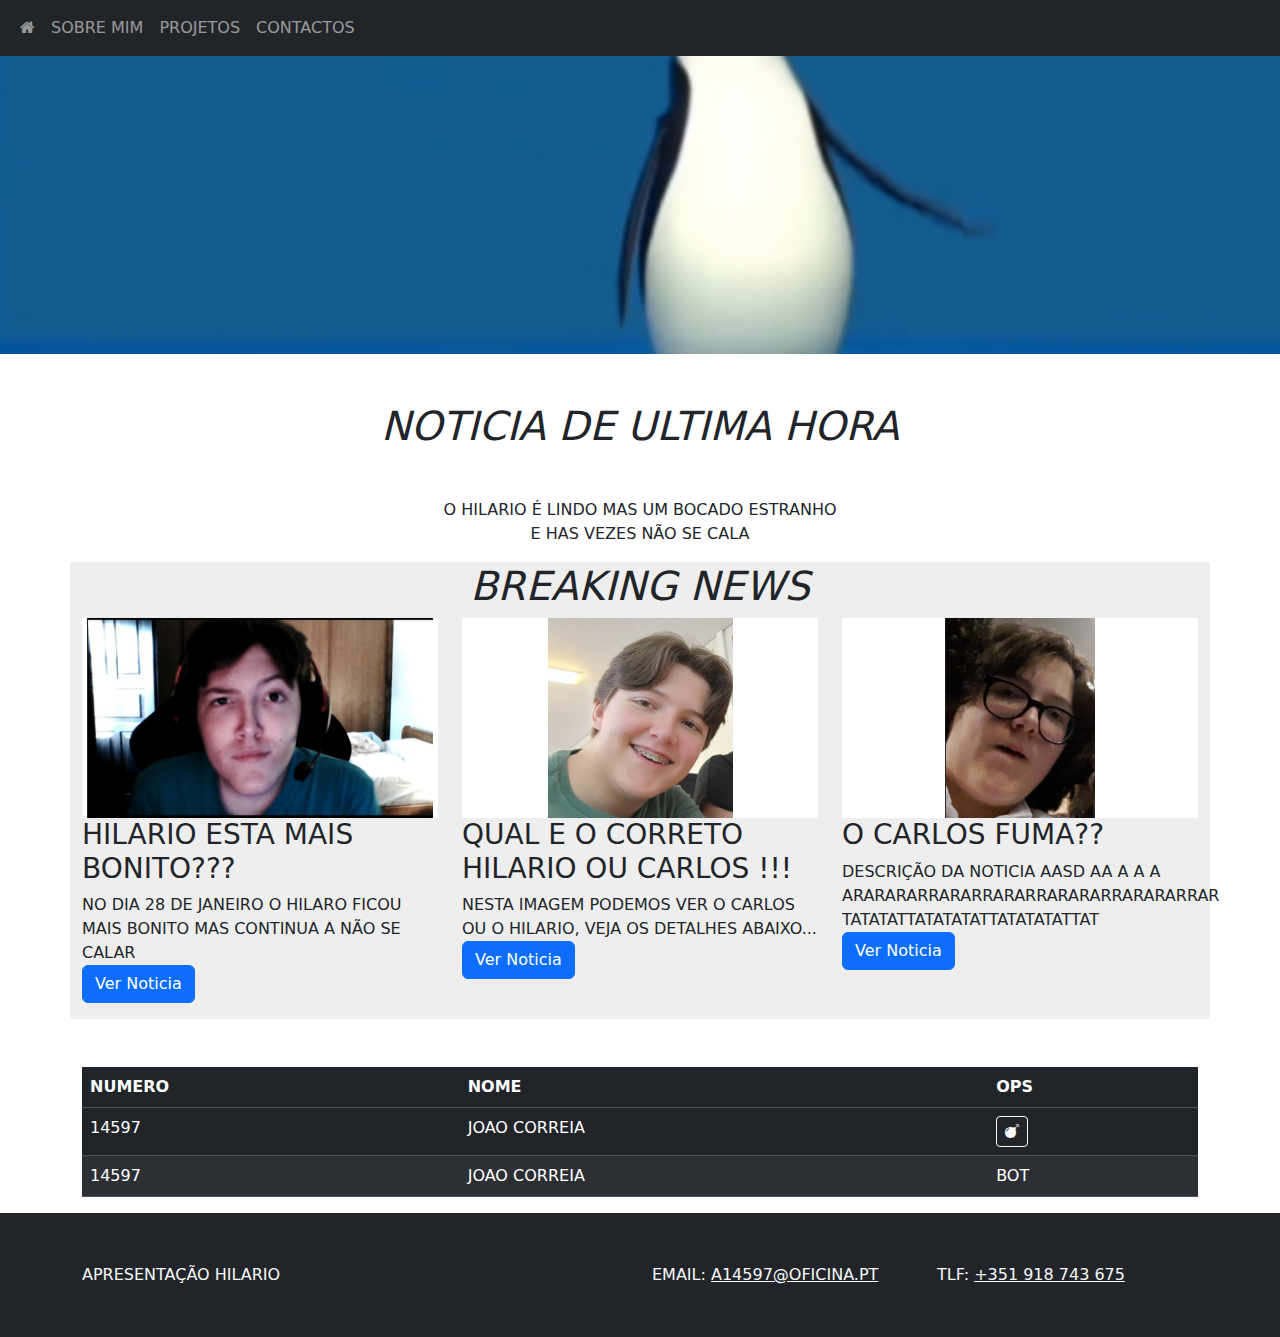
<file: Java_web/index.html>
<!DOCTYPE html>

    <head>
        <title> Home @ Java Web</title>

        <meta name="viewport" content="width=device-width, initinal-scale=1.0, maximum-scale=1, user-scalable=no">

        <!-- Latest compiled and minified CSS -->
        <!--<link href="https://cdn.jsdelivr.net/npm/bootstrap@5.3.3/dist/css/bootstrap.min.css" rel="stylesheet">-->

        <!-- Latest compiled JavaScript -->
        <!--<script src="https://cdn.jsdelivr.net/npm/bootstrap@5.3.3/dist/js/bootstrap.bundle.min.js"></!--<script>-->
        
        <!-- bootstrapp no projeto-->
        <link rel="stylesheet" href="./bootstrap/css/bootstrap.min.css">
        <script src="./bootstrap/js/bootstrap.bundle.min.js"></script>

        <!-- font awesome icons-->
        <link rel="stylesheet" href="font_awesome/css/font-awesome.min.css">

        <!-- os meus estilos-->
        <link rel="stylesheet" href="./css/style.css">

    </head>

    <body>
        <!-- menu navbar-->
        <nav class="navbar navbar-expand-sm bg-dark navbar-dark fixed-top">
            <div class="container-fluid">
                <ul class="navbar-nav">
                    <li class="nav-item">
                        <a class="nav-link" href="./index.html"><i class="fa fa-home"></i></a>

                    </li>
                    <li class="nav-item">
                        <a class="nav-link" href="./sobremim.html"> Sobre mim</a>

                    </li>
                    <li class="nav-item">
                        <a class="nav-link" href="./projetos.html"> Projetos </a>

                    </li>

                    <li class="nav-item">
                        <a class="nav-link" href="./contactos.html"> Contactos</a>

                    </li>
                </ul>
            </div>
        </nav>

        <div class="separador-topo">&nbsp;</div>

        <div class="container-fluid homebg">
            
        </div>

        <div class="container mt-5 mb-3">
            <h1 class="text-center">Noticia de Ultima Hora</h1> 
            <p class="text-center mt-5 mb-3">
               O Hilario é lindo mas um bocado estranho 
                <br>
                E has vezes não se cala
            </p>
        </div>        
        
        <div class="container mt-3 mb-5" style="background: #eee;">
            <div class="row">
                <h1 class="text-center">BREAKING NEWS </h1>
                <!--Inicio noticia #1-->
                <div class="col-md-4 col-sm-12">
                    <div style="background: #fff url('./img/Hilario1.png') no-repeat center center;
                    -webkit-background-size: contain;
                    -moz-background-size: contain;
                    -o-background-size:contain;
                    background-size: contain;
                    height: 200px;"></div>
                <h3>Hilario esta mais bonito???</h3>
                <p>No dia 28 de janeiro o Hilaro ficou mais bonito 
                    mas continua a não se calar 
                    <br>
                    <button type="button" class="btn btn-primary" data-bs-toggle="modal" data-bs-target="#noticia1">Ver Noticia </button>

                </p>    
                </div>
                <!--Fim noticia #1-->
                <!-- modal para a noticia#1-->
                <div id="noticia1" class="modal">
                    <div class="modal-dialog">
                        <div class="modal-content">
                            
                            <div class="modal-header">
                                <h4 class="modal-title">Hilario esta mais bonito???</h4>
                                <button type="button" class="btn-close" data-bs-dismiss="modal"></button>
                            </div>


                            <div class="modal-content">
                                <iframe width="100%" height="315" src="https://www.youtube.com/embed/8z6MrVdS5WA?si=puf82vK3DNC0Gw2A" title="YouTube video player" frameborder="0" allow="accelerometer; autoplay; clipboard-write; encrypted-media; gyroscope; picture-in-picture; web-share" referrerpolicy="strict-origin-when-cross-origin" allowfullscreen></iframe>
                            </div>

                            
                            <div class="modal-footer">
                                <button type="button" class="btn btn-danger" data-bs-dismiss="modal">Fechar</button>
                            </div>


                        </div>
                    </div>
                </div>

                <!--Inicio noticia #2-->
                <div class="col-md-4 col-sm-12">
                    <div style="background: #fff url('./img/Hilario2.png') no-repeat center center;
                    -webkit-background-size: contain;
                    -moz-background-size: contain;
                    -o-background-size:contain;
                    background-size: contain;
                    height: 200px;"></div>
                <h3>Qual e o correto Hilario ou Carlos !!!</h3>
                <p>Nesta imagem podemos ver o Carlos ou o Hilario, veja os detalhes abaixo... 
                    <br>
                    <button type="button" class="btn btn-primary" data-bs-toggle="modal" data-bs-target="#noticia2">Ver Noticia </button>
                </p>    
                </div>
                <!--Fim noticia #2-->
                <!--modal noticia 2-->
                <div id="noticia2" class="modal">
                    <div class="modal-dialog">
                        <div class="modal-content">
                            
                            <div class="modal-header">
                                <h4 class="modal-title">Qual e o correto Hilario ou Carlos !!!</h4>
                                <button type="button" class="btn-close" data-bs-dismiss="modal"></button>
                            </div>


                            <div class="modal-content">
                                <iframe width="100%" height="315" src="https://www.youtube.com/embed/8z6MrVdS5WA?si=puf82vK3DNC0Gw2A" title="YouTube video player" frameborder="0" allow="accelerometer; autoplay; clipboard-write; encrypted-media; gyroscope; picture-in-picture; web-share" referrerpolicy="strict-origin-when-cross-origin" allowfullscreen></iframe>
                            </div>

                            
                            <div class="modal-footer">
                                <button type="button" class="btn btn-danger" data-bs-dismiss="modal">Fechar</button>
                            </div>


                        </div>
                    </div>
                </div>

                <!--Inicio noticia #3-->
                <div class="col-md-4 col-sm-12">
                    <div style="background: #fff url('./img/Hilario3.png') no-repeat center center;
                    -webkit-background-size: contain;
                    -moz-background-size: contain;
                    -o-background-size:contain;
                    background-size: contain;
                    height: 200px;"></div>
                <h3>O Carlos Fuma?? </h3>
                <p>Descrição da noticia aasd aa a a a 
                    ararararrararrararrarararrarararrar
                    tatatattatatatattatatatattat
                    <br>
                    <button type="button" class="btn btn-primary" data-bs-toggle="modal" data-bs-target="#noticia3">Ver Noticia </button>

                </p>    
                </div>
                <!--Fim noticia #3-->
                <!--modal noticia 3-->
                <div id="noticia3" class="modal">
                    <div class="modal-dialog">
                        <div class="modal-content">
                            
                            <div class="modal-header">
                                <h4 class="modal-title">O Carlos Fuma??</h4>
                                <button type="button" class="btn-close" data-bs-dismiss="modal"></button>
                            </div>


                            <div class="modal-content">
                                <iframe width="100%" height="315" src="https://www.youtube.com/embed/8z6MrVdS5WA?si=puf82vK3DNC0Gw2A" title="YouTube video player" frameborder="0" allow="accelerometer; autoplay; clipboard-write; encrypted-media; gyroscope; picture-in-picture; web-share" referrerpolicy="strict-origin-when-cross-origin" allowfullscreen></iframe>
                            </div>

                            
                            <div class="modal-footer">
                                <button type="button" class="btn btn-danger" data-bs-dismiss="modal">Fechar</button>
                            </div>


                        </div>
                    </div>
                </div>
                
            </div>
        </div>

        
    <a name="abc"></a>
    <div class="container">
        <table class="table table-dark table-striped table-hover">
            <thead>
                <tr>
                    <th>Numero</th>
                    <th>Nome</th>
                    <th>Ops</th>
                </tr>
            </thead>
            <tr>
                <tr>
                    <td>14597</td>
                    <td>Joao Correia</td>
                    <td><button class="btn btn-sm btn-outline-light "><i class="fa fa-bomb"></i></button></td>
                    
                </tr>
       
            </tr>         
                <tr>
                    <td>14597</td>
                    <td>Joao Correia</td>
                    <td>BOT</td>
                
                </tr>
            </tbody>
        </table>
    </div>

    <div class="container-fluid bg-dark">
        <div class="container">
            <div class="row" style="padding: 50px 0px;">
                <div class="col-md-6 col-sm-12 text-light">Apresentação Hilario</div>
                <div class="col-md-3 col-sm-6 text-light">
                    Email: <a href="mailto:a14597@oficina.pt" class="text-light">a14597@oficina.pt</a>
                </div>
                <div class="col-md-3 col-sm-6 text-light">
                    Tlf: <a href="tel:918743675" class="text-light">+351 918 743 675</a>
                </div>
            </div>
         </div>
        
    </div>
    
        
        <script src="./js/script.js"></script>
    </body>

</html>
</file>
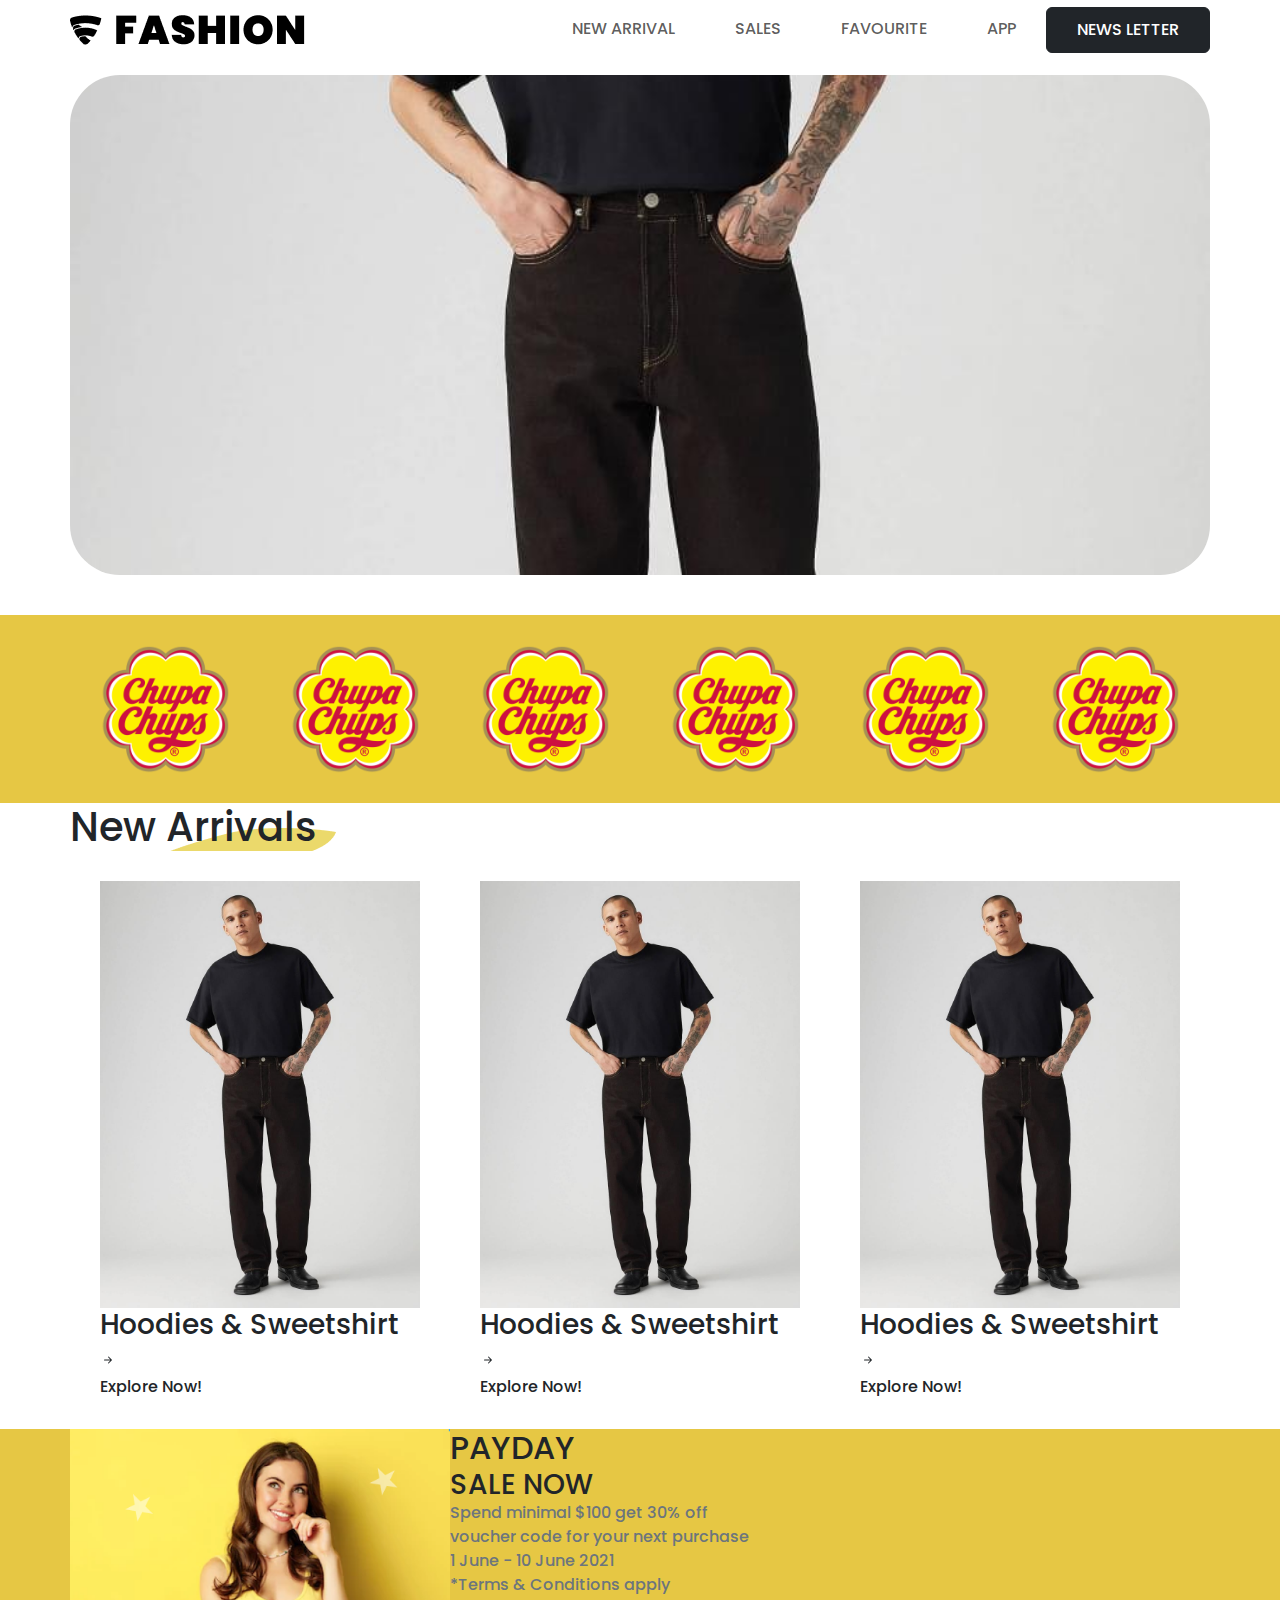
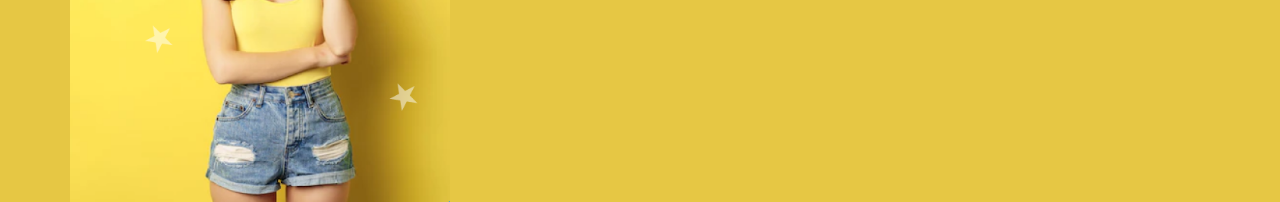
<file: LOJA/index.html>
<!DOCTYPE html>
<html>
    <head>

        <title>LOJA</title>

        <meta name="viewport" content="width=device-width, initial-scale=1.0, maximum-scale=1, user-scalable=no">

        <!-- bootstrap no projeto -->
        <link rel="stylesheet" href="./bootstrap/css/bootstrap.min.css">
        <script src="./bootstrap/js/bootstrap.bundle.min.js"></script>  
        
        <!-- FONTS DO GOOGLE -->
        <link rel="preconnect" href="https://fonts.googleapis.com">
        <link rel="preconnect" href="https://fonts.gstatic.com" crossorigin>
        <link href="https://fonts.googleapis.com/css2?family=Poppins:wght@400;500;900&display=swap" rel="stylesheet">

        <link rel="stylesheet" href="./css/style.css">

    </head>

    <body>
        <nav class="navbar navbar-expand-sm navbar-light bg-light" style="background-color: #fff !important;">
            <div class="container" style="margin: 0 auto !important;">
              <a class="navbar-brand" href="javascript:void(0)">
                <img src="img/logotipo.png">
              </a>

              <button class="navbar-toggler" type="button" data-bs-toggle="collapse" data-bs-target="#mynavbar">
                <span class="navbar-toggler-icon"></span>
              </button>
              <div class="collapse navbar-collapse" id="mynavbar" style="justify-content: flex-end;">
                
                <form class="d-flex">
                  <ul class="navbar-nav me-auto" style="flex-direction: row-reverse !important;">
                    <li class="nav-item">
                      <a class="nav-link meumenu" href="#app">APP</a>
                    </li>
  
                    <li class="nav-item">
                      <a class="nav-link meumenu" href="#favourite">favourite</a>
                    </li>
  
                    <li class="nav-item">
                      <a class="nav-link meumenu" href="#sales">Sales</a>
                    </li>
  
                    <li class="nav-item">
                      <a class="nav-link meumenu" href="#New Arrival">New Arrival</a>
                    </li>
                  </ul>
                  <button class="btn btn-dark meumenu" type="button">News letter</button>
                </form>
              </div>
            </div>
          </nav>
            <div class="container" style="margin: 0 auto !important;margin-top: 15px !important ; margin-bottom: 40px !important;">
              <div style="border-radius: 50px; height: 500px; width: 100%; background: url(./img/roupa.jpg) no-repeat center center ;
              -webkit-background-size: cover; -moz-background-size: cover ;
              -o-background-size: cover; background-size: cover;"></div>   
            </div>
        

        <div class="container-fluid" style="background-color: var(--cor_amarela);">
          <div class="container row" style="margin: 0 auto !important;">

                <div class="col-md-2 text-center" style="padding: 30px !important;">
                  <img src="img/chupa-chups.png" width="100%">
                </div>

                <div class="col-md-2 text-center" style="padding: 30px !important;">
                  <img src="img/chupa-chups.png" width="100%">
                </div>

                <div class="col-md-2 text-center" style="padding: 30px !important;">
                  <img src="img/chupa-chups.png" width="100%">
                </div>

                <div class="col-md-2 text-center" style="padding: 30px !important;">
                  <img src="img/chupa-chups.png" width="100%">
                </div>

                <div class="col-md-2 text-center" style="padding: 30px !important;">
                  <img src="img/chupa-chups.png" width="100%">
                </div>

                <div class="col-md-2 text-center" style="padding: 30px !important;">
                  <img src="img/chupa-chups.png" width="100%">
                </div>

              
           </div>
          
      </div>
      
      <div class="container" style="margin: 0 auto !important; margin-top: 0 !important;">
        <div class="row ">
          <div style="background: url(./img/Vector\ 8.png) no-repeat ; background-position: 80px 25px;">
            <h1>New Arrivals</h1>
          </div>

          <!--  INICIO ROUPA 1-->
          <div class="col-md-4" style="padding: 30px !important; ">
            <img src="./img/roupa.jpg" width="100%">
            <h3>Hoodies & Sweetshirt
              <svg xmlns="http://www.w3.org/2000/svg" width="16" height="16" fill="currentColor" class="bi bi-arrow-right-short" viewBox="0 0 16 16">
                <path fill-rule="evenodd" d="M4 8a.5.5 0 0 1 .5-.5h5.793L8.146 5.354a.5.5 0 1 1 .708-.708l3 3a.5.5 0 0 1 0 .708l-3 3a.5.5 0 0 1-.708-.708L10.293 8.5H4.5A.5.5 0 0 1 4 8"/>
              </svg>
            </h3>
                <p>
                  Explore Now!    
                </p>    
          </div>
          <!--  FIM ROUPA 1-->

          <!--  INICIO ROUPA 2-->
          <div class="col-md-4" style="padding: 30px !important; ">
            <img src="./img/roupa.jpg" width="100%">
            <h3>Hoodies & Sweetshirt
              <svg xmlns="http://www.w3.org/2000/svg" width="16" height="16" fill="currentColor" class="bi bi-arrow-right-short" viewBox="0 0 16 16">
                <path fill-rule="evenodd" d="M4 8a.5.5 0 0 1 .5-.5h5.793L8.146 5.354a.5.5 0 1 1 .708-.708l3 3a.5.5 0 0 1 0 .708l-3 3a.5.5 0 0 1-.708-.708L10.293 8.5H4.5A.5.5 0 0 1 4 8"/>
              </svg>
            </h3>
                <p>
                  Explore Now!    
                </p>    
          </div>
          <!--  FIM ROUPA 2-->

          <!--  INICIO ROUPA 3-->
          <div class="col-md-4" style="padding: 30px !important; ">
            <img src="./img/roupa.jpg" width="100%">
            <h3>Hoodies & Sweetshirt
              <svg xmlns="http://www.w3.org/2000/svg" width="16" height="16" fill="currentColor" class="bi bi-arrow-right-short" viewBox="0 0 16 16">
                <path fill-rule="evenodd" d="M4 8a.5.5 0 0 1 .5-.5h5.793L8.146 5.354a.5.5 0 1 1 .708-.708l3 3a.5.5 0 0 1 0 .708l-3 3a.5.5 0 0 1-.708-.708L10.293 8.5H4.5A.5.5 0 0 1 4 8"/>
              </svg>
            </h3>
                <p>
                  Explore Now!    
                </p>    
          </div>
          <!--  FIM ROUPA 3-->
        </div>
            
      </div>

      <div class="container-fluid" style="background-color: var(--cor_amarela);">
        <div class="container row" style="margin: 0 auto !important;">
          <div class="row mt3">
            <div class="col-4">
                <img src="./img/pessoa_da_loja.png" class="img-responsive" width="100%"/>
                
        </div>
        <div class="col-8" style="text-align: center center;">
            <h2 class="text">PAYDAY</h2>
            <h3 class="text">SALE NOW</h3>
                <p class="text-secondary">
                    Spend minimal $100 get 30% off
                    <br>
                    voucher code for your next purchase 
                    <br>
                    1 June - 10 June 2021
                    <br>
                    *Terms & Conditions apply

                </p>
            </div>
        </div>
        </div>
      </div>
            
        
    </body>
</html>
</file>
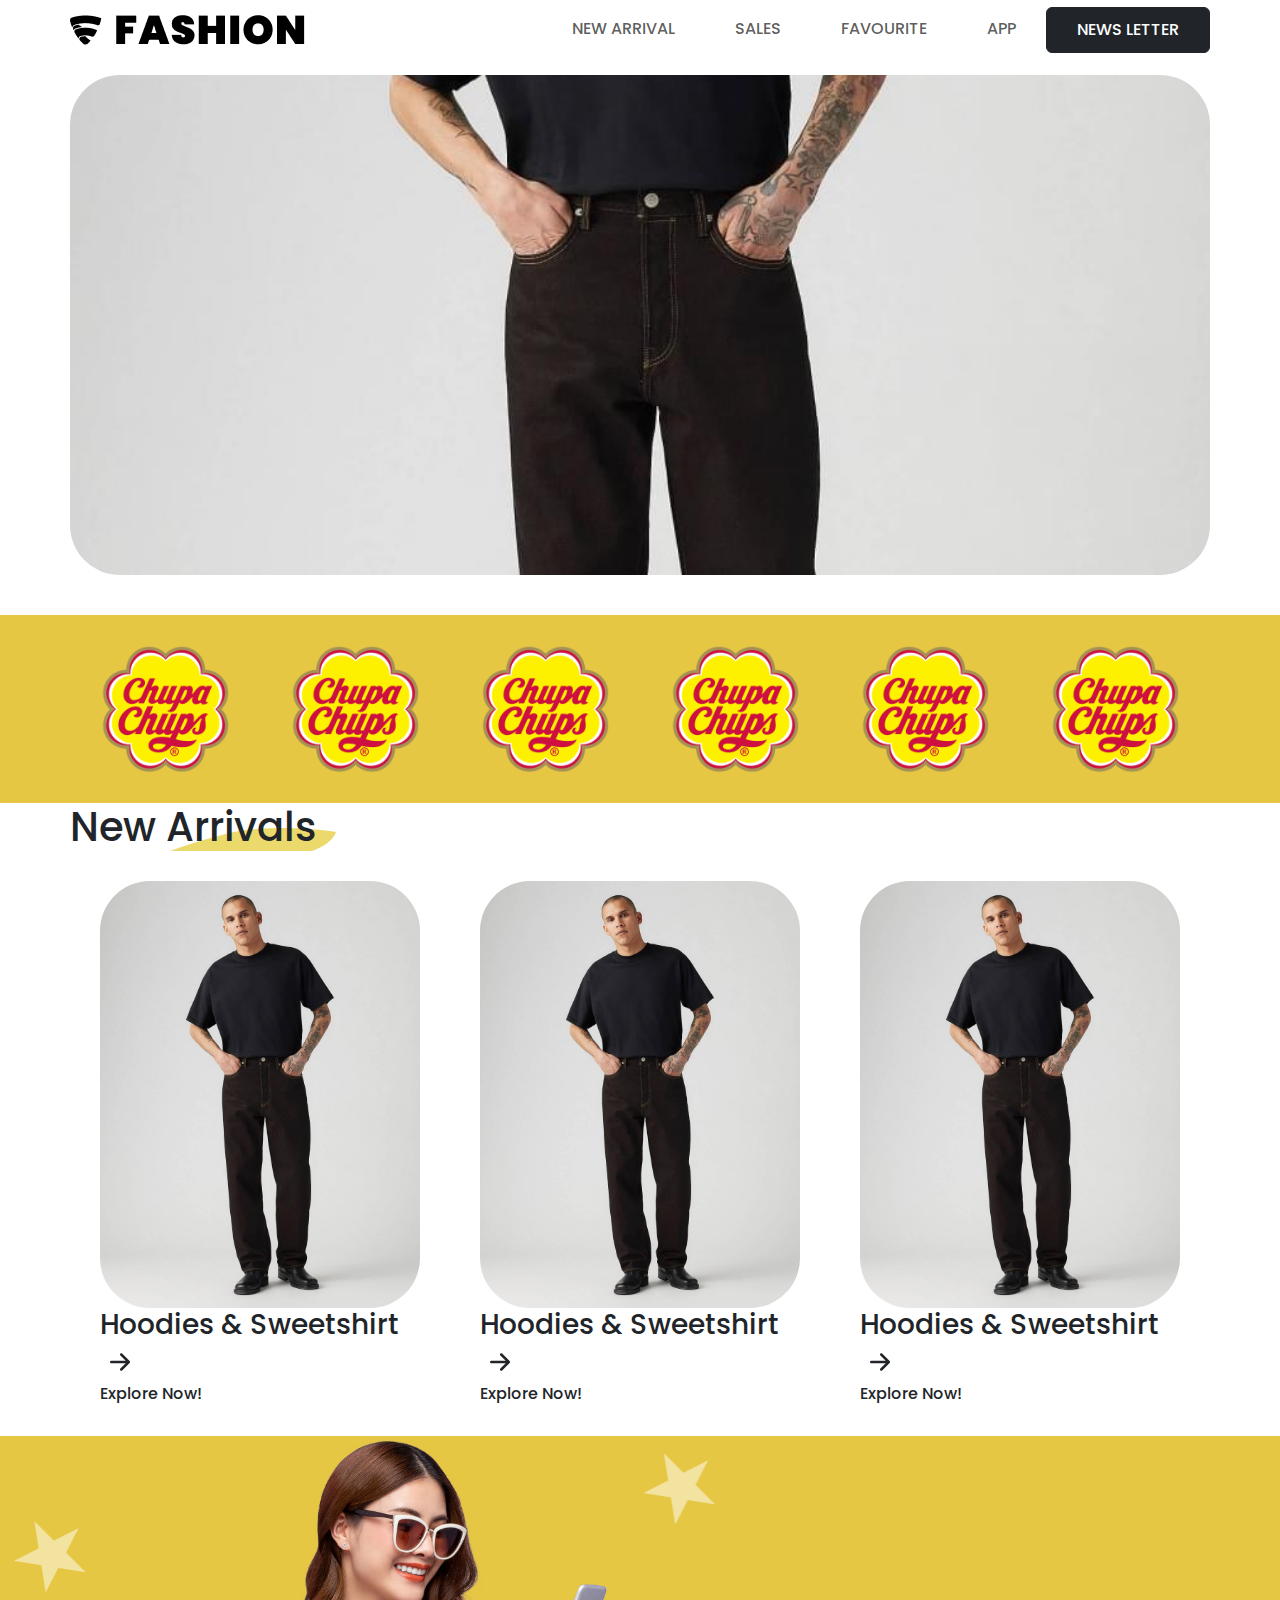
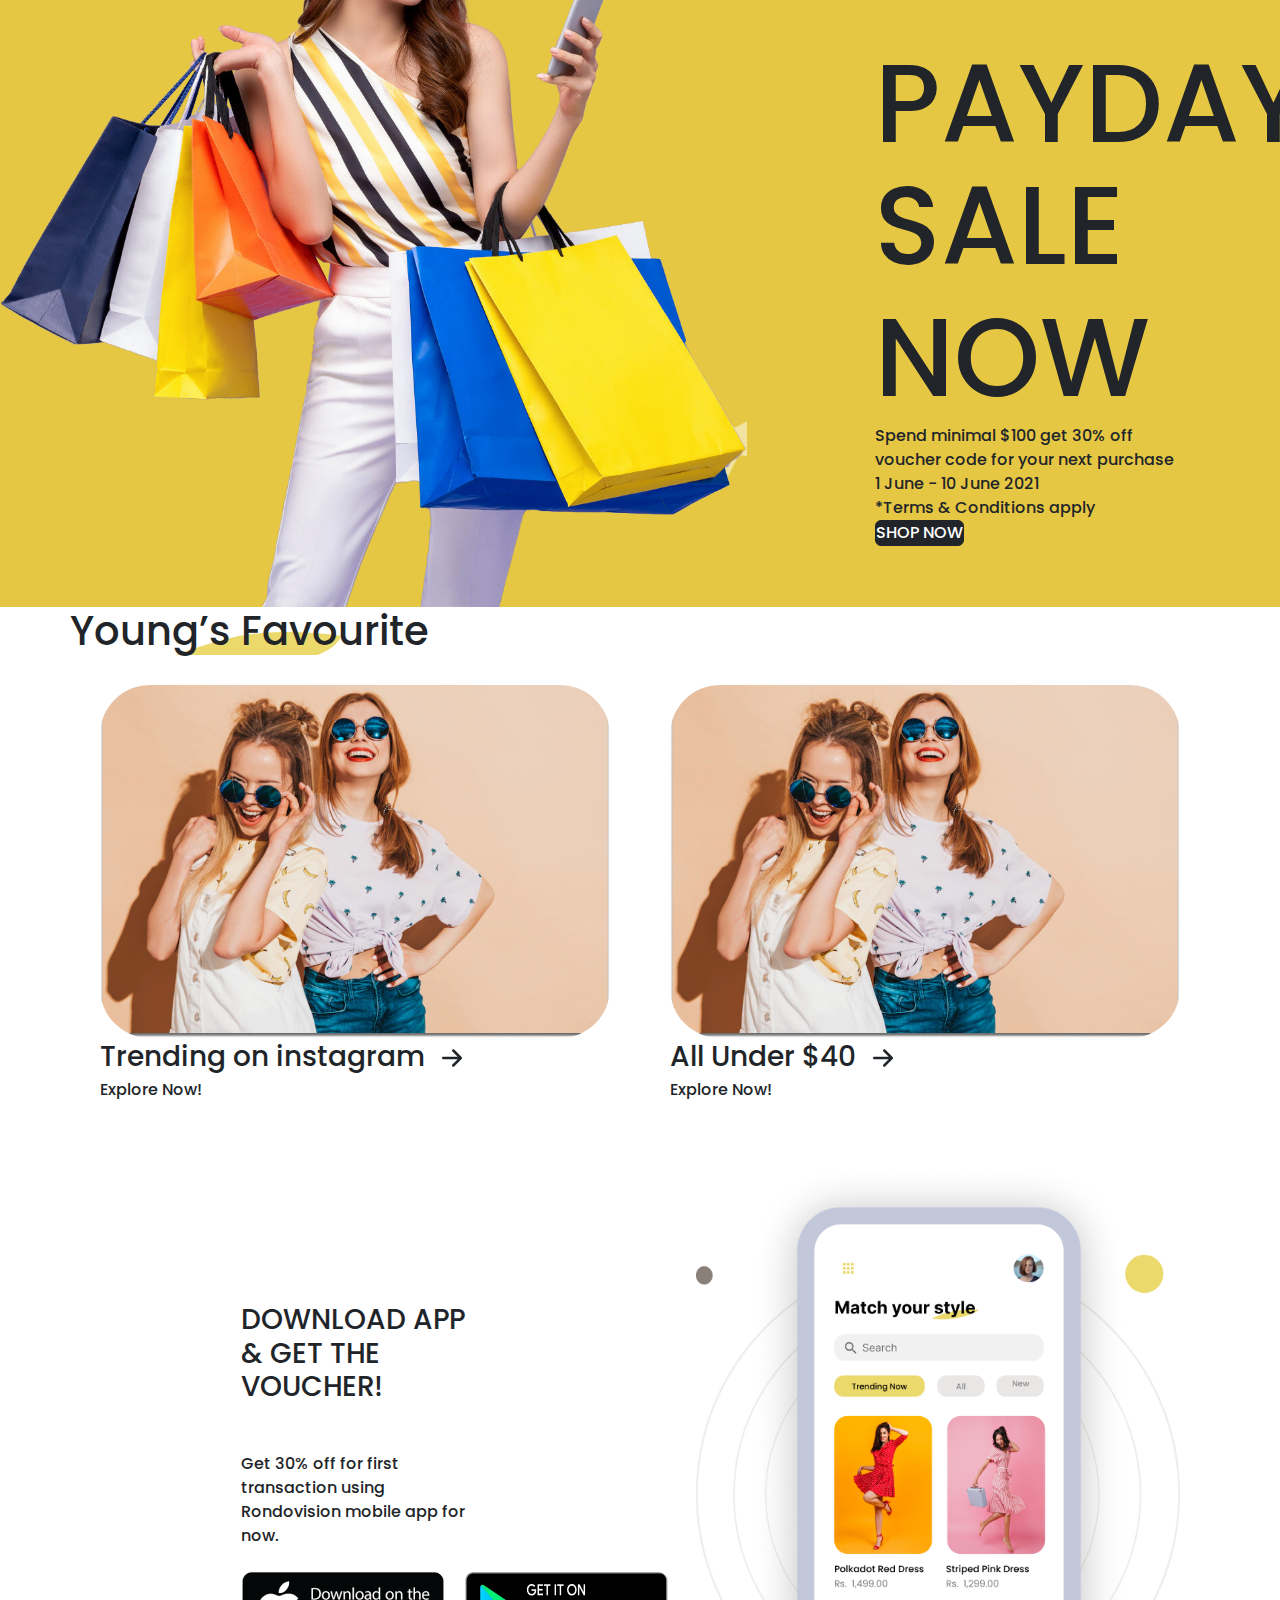
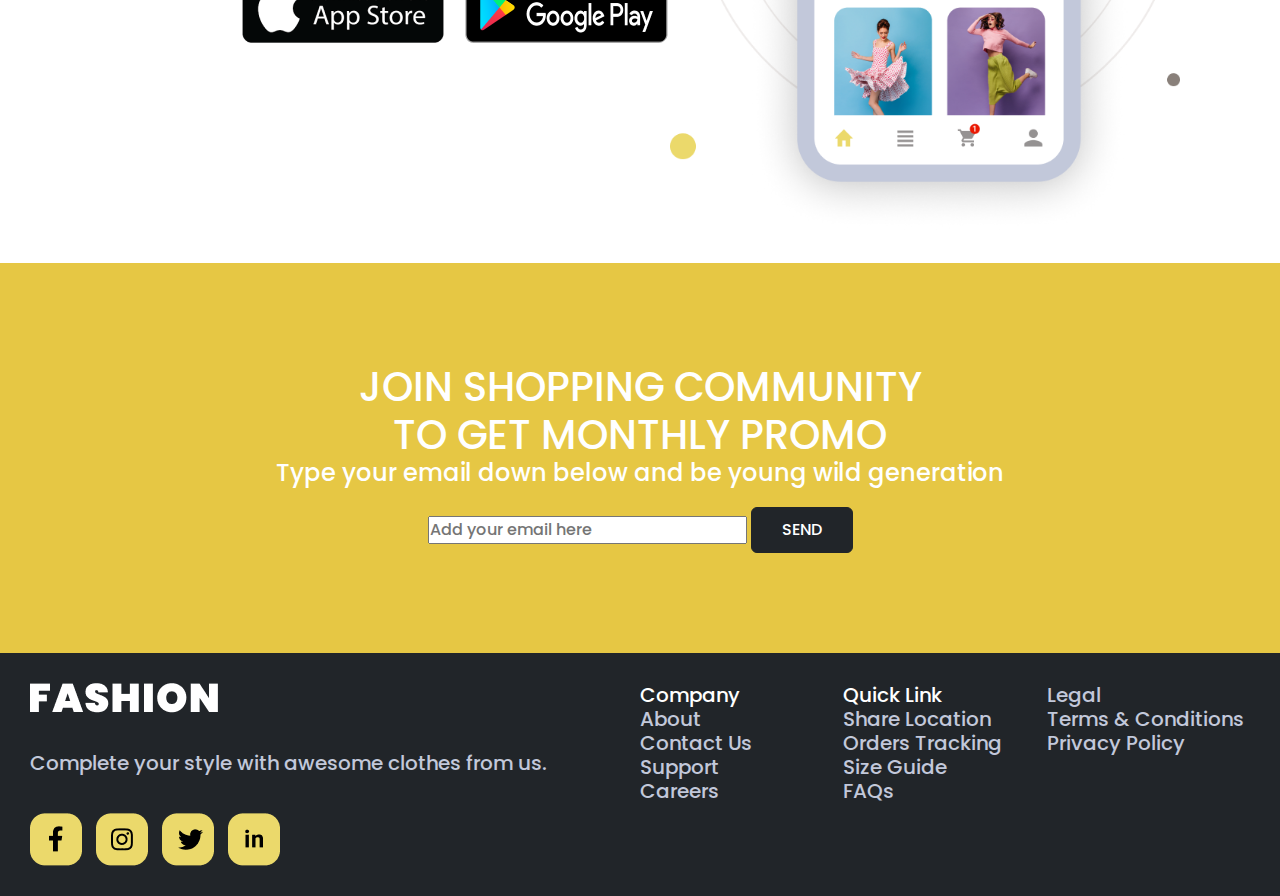
<file: Loja/index.html>
<!DOCTYPE html>
<html>
    <head>

        <title>LOJA</title>

        <meta name="viewport" content="width=device-width, initial-scale=1.0, maximum-scale=1, user-scalable=no">

        <!-- bootstrap no projeto -->
        <link rel="stylesheet" href="./bootstrap/css/bootstrap.min.css">
        <script src="./bootstrap/js/bootstrap.bundle.min.js"></script>  
        
        <!-- FONTS DO GOOGLE -->
        <link rel="preconnect" href="https://fonts.googleapis.com">
        <link rel="preconnect" href="https://fonts.gstatic.com" crossorigin>
        <link href="https://fonts.googleapis.com/css2?family=Poppins:wght@400;500;900&display=swap" rel="stylesheet">

        <link rel="stylesheet" href="./css/style.css">

    </head>

    <body>
        <nav class="navbar navbar-expand-sm navbar-light bg-light" style="background-color: #fff !important;">
            <div class="container" style="margin: 0 auto !important;">
              <a class="navbar-brand" href="javascript:void(0)">
                <img src="img/logotipo.png">
              </a>

              <button class="navbar-toggler" type="button" data-bs-toggle="collapse" data-bs-target="#mynavbar">
                <span class="navbar-toggler-icon"></span>
              </button>
              <div class="collapse navbar-collapse" id="mynavbar" style="justify-content: flex-end;">
                
                <form class="d-flex">
                  <ul class="navbar-nav me-auto" style="flex-direction: row-reverse !important;">
                    <li class="nav-item">
                      <a class="nav-link meumenu" href="#app">APP</a>
                    </li>
  
                    <li class="nav-item">
                      <a class="nav-link meumenu" href="#favourite">favourite</a>
                    </li>
  
                    <li class="nav-item">
                      <a class="nav-link meumenu" href="#sales">Sales</a>
                    </li>
  
                    <li class="nav-item">
                      <a class="nav-link meumenu" href="#NewArrival">New Arrival</a>
                    </li>
                  </ul>
                  <button class="btn btn-dark meumenu" type="button">News letter</button>
                </form>
              </div>
            </div>
          </nav>
            <div class="container" style="margin: 0 auto !important;margin-top: 15px !important ; margin-bottom: 40px !important;">
              <div style="border-radius: 50px; height: 500px; width: 100%; background: url(./img/roupa.jpg) no-repeat center center ;
              -webkit-background-size: cover; -moz-background-size: cover ;
              -o-background-size: cover; background-size: cover;"></div>   
            </div>
        

        <div class="container-fluid" style="background-color: var(--cor_amarela);">
          <div class="container row" style="margin: 0 auto !important;">

                <div class="col-md-2 text-center" style="padding: 30px !important;">
                  <img src="img/chupa-chups.png" width="100%">
                </div>

                <div class="col-md-2 text-center" style="padding: 30px !important;">
                  <img src="img/chupa-chups.png" width="100%">
                </div>

                <div class="col-md-2 text-center" style="padding: 30px !important;">
                  <img src="img/chupa-chups.png" width="100%">
                </div>

                <div class="col-md-2 text-center" style="padding: 30px !important;">
                  <img src="img/chupa-chups.png" width="100%">
                </div>

                <div class="col-md-2 text-center" style="padding: 30px !important;">
                  <img src="img/chupa-chups.png" width="100%">
                </div>

                <div class="col-md-2 text-center" style="padding: 30px !important;">
                  <img src="img/chupa-chups.png" width="100%">
                </div>

              
           </div>
          
      </div>
      <!--New Arrival-->
      <section id = "NewArrival"></section>
      <div class="container" style="margin: 0 auto !important; margin-top: 0 !important;">
        <div class="row ">
          <div style="background: url(./img/Vector\ 8.png) no-repeat ; background-position: 80px 25px;">
            <h1>New Arrivals</h1>
          </div>

          <!--  INICIO ROUPA 1-->
          <div class="col-md-4" style="padding: 30px !important;">
            <img src="./img/roupa.jpg" width="100%" style="border-radius: 50px;">
            <h3>Hoodies & Sweetshirt
              <svg xmlns="http://www.w3.org/2000/svg" width="40" height="40" fill="currentColor" class="bi bi-arrow-right-short" viewBox="0 0 16 16">
                <path fill-rule="evenodd" d="M4 8a.5.5 0 0 1 .5-.5h5.793L8.146 5.354a.5.5 0 1 1 .708-.708l3 3a.5.5 0 0 1 0 .708l-3 3a.5.5 0 0 1-.708-.708L10.293 8.5H4.5A.5.5 0 0 1 4 8"/>
              </svg>
            </h3>
                <p>
                  Explore Now!    
                </p>    
          </div>
          <!--  FIM ROUPA 1-->

          <!--  INICIO ROUPA 2-->
          <div class="col-md-4" style="padding: 30px !important; ">
            <img src="./img/roupa.jpg" width="100%" style="border-radius: 50px;">
            <h3>Hoodies & Sweetshirt
              <svg xmlns="http://www.w3.org/2000/svg" width="40" height="40" fill="currentColor" class="bi bi-arrow-right-short" viewBox="0 0 16 16">
                <path fill-rule="evenodd" d="M4 8a.5.5 0 0 1 .5-.5h5.793L8.146 5.354a.5.5 0 1 1 .708-.708l3 3a.5.5 0 0 1 0 .708l-3 3a.5.5 0 0 1-.708-.708L10.293 8.5H4.5A.5.5 0 0 1 4 8"/>
              </svg>
            </h3>
                <p>
                  Explore Now!    
                </p>    
          </div>
          <!--  FIM ROUPA 2-->

          <!--  INICIO ROUPA 3-->
          <div class="col-md-4" style="padding: 30px !important; ">
            <img src="./img/roupa.jpg" width="100%" style="border-radius: 50px;">
            <h3>Hoodies & Sweetshirt
              <svg xmlns="http://www.w3.org/2000/svg" width="40" height="40" fill="currentColor" class="bi bi-arrow-right-short" viewBox="0 0 16 16">
                <path fill-rule="evenodd" d="M4 8a.5.5 0 0 1 .5-.5h5.793L8.146 5.354a.5.5 0 1 1 .708-.708l3 3a.5.5 0 0 1 0 .708l-3 3a.5.5 0 0 1-.708-.708L10.293 8.5H4.5A.5.5 0 0 1 4 8"/>
              </svg>
            </h3>
                <p>
                  Explore Now!    
                </p>    
          </div>
        <!--  FIM ROUPA 3-->
        </div>      
      </div>

      <!--Sales-->
      <section id = "sales"></section>
      <div class="container-fluid" style="background-color: var(--cor_amarela);">
        <div class="container-fluid row" style="margin: 0 auto !important; margin-top: 0 !important; ">
       
          <div class="col-md-7">
            <img src="./img/girl.png" class="img-fluid" style="background: url(./img/estrelas.png) no-repeat;">
            </div>

          <div class="col-md-5" style="padding-left: 10% !important; border: 5%;">
            <h2 style = "text-align: center center !important; margin-top: 50% !important; font-size:110px;" class="poppins-black">PAYDAY</h2>
            <h3 style = "text-align: center center !important;position:relative; z-index:2; font-size:110px; margin-top: -10px !important;" class="poppins-black">SALE NOW</h3>
              <p class="text" style="text-align: center center !important;">
                  Spend minimal $100 get 30% off
                  <br>
                  voucher code for your next purchase 
                  <br>
                  1 June - 10 June 2021
                  <br>
                  *Terms & Conditions apply
                  <br>
                  <button type="button" class="btn btn-dark" data-bs-toggle="modal" data-bs-target="#noticia3">SHOP NOW </button>

                </p>
            </div>
        </div>
      </div>
    <!--Favourite-->
    <section id="favourite"></section>
      <div class="container" style="margin: 0 auto !important; margin-top: 0 !important;">
        <div class="row">
          <div style="background: url(./img/Vector\ 8.png) no-repeat ; background-position: 85px 25px;">
            <h1>Young’s Favourite</h1>
          </div>
          <!--  INICIO 1-->
          <div class="col-md-6" style="padding: 30px !important; ">
            <img src="./img/young.png" width="100%" style="border-radius: 50px;">
            <h3>Trending on instagram
              <svg xmlns="http://www.w3.org/2000/svg" width="40" height="40" fill="currentColor" class="bi bi-arrow-right-short" viewBox="0 0 16 16">
                <path fill-rule="evenodd" d="M4 8a.5.5 0 0 1 .5-.5h5.793L8.146 5.354a.5.5 0 1 1 .708-.708l3 3a.5.5 0 0 1 0 .708l-3 3a.5.5 0 0 1-.708-.708L10.293 8.5H4.5A.5.5 0 0 1 4 8"/>
              </svg>
            </h3>
                <p>
                  Explore Now!    
                </p>    
          </div>
        <!--  FIM 1-->

        <!--  INICIO 2-->
        <div class="col-md-6" style="padding: 30px !important; ">
          <img src="./img/young.png" width="100%" style="border-radius: 50px;">
          <h3 style="text-align: left;">All Under $40
            <svg xmlns="http://www.w3.org/2000/svg" width="40" height="40" fill="currentColor" class="bi bi-arrow-right-short" viewBox="0 0 16 16">
              <path fill-rule="evenodd" d="M4 8a.5.5 0 0 1 .5-.5h5.793L8.146 5.354a.5.5 0 1 1 .708-.708l3 3a.5.5 0 0 1 0 .708l-3 3a.5.5 0 0 1-.708-.708L10.293 8.5H4.5A.5.5 0 0 1 4 8" />
            </svg>
          </h3>
              <p>
                Explore Now!    
              </p>    
        </div>
      <!--  FIM 2-->
        </div>
      </div>

      <!--app-->
      <section id="app"></section>
      <div class="container" style="margin: 0 auto !important; margin-top: 0 !important;">
        <div class="row">
          <div class="col-md-6" style="padding: 15% !important; ">
            <h3 style="text-align: center center !important;">DOWNLOAD APP & GET THE VOUCHER!</h3>
              <br><br>
                  Get 30% off for first transaction using
                <br>
                Rondovision mobile app for now.   

                <br><br>
                <img src="./img/app.png">  
          </div>

        <div class="col-md-6" style="padding: 30px !important; ">
          <img src="./img/telemovel.png" width="100%"> 
        </div>
        </div>
        

      </div>

      <section id='news_letter'>
        
        <div class="container-fluid" style="background-color: var(--cor_amarela); padding: 100px !important; margin: 0 auto !important;">
          <div class="container row text-center" style="margin: 0 auto !important;">  
            <h1 class="poppins-black espaco" style="color:var(--color_clara)"> JOIN SHOPPING COMMUNITY 
             <br> TO GET MONTHLY PROMO
             </h1>

            <h4 style="color:var(--color_clara)">Type your email down below and be young wild generation</h4>
            <br>
            <div class="search-container" style="padding-top: 20px !important">
              <form action="/action_page.php">
                <input type="email" placeholder="Add your email here" name="search">
                <button class="btn btn-dark meumenu" type="submit">Send</button>
              </form>
            </form>
          </div>
        </div>

      </section>

      <div class="container-fluid bg-dark">
        <div class="container-fluid" style="padding: 30px !important;">
            <div class="row" style="margin: 0 auto !important; color:var(--color_cinza) !important; ">
              
              <div class="col-md-6">
                <img src="./img/logotipo_branco.png">
                <h5 style="line-height: 5;">Complete your style with awesome clothes from us.</h5>
                <img src="./img/appIcons2.png">
              </div>

              <div class="col-md-2" style="text-align:left;">
                <h5 class="espaco" style="color:var(--color_clara) !important;"> Company </h5>
                <h5 class="espaco"> About </h5>
                <h5 class="espaco"> Contact Us </h5>
                <h5 class="espaco"> Support </h5>
                <h5 class="espaco"> Careers </h5>
              </div>

              <div class="col-md-2" style="text-align:left;">
                <h5 class="espaco" style="color:var(--color_clara) !important;"> Quick Link </h5>
                <h5 class="espaco"> Share Location </h5>
                <h5 class="espaco"> Orders Tracking </h5>
                <h5 class="espaco"> Size Guide </h5>
                <h5 class="espaco"> FAQs </h5>
              </div>

              <div class="col-md-2" style="text-align:left;">
                <h5 class="espaco" style="color:var(--corlor_clara) !important;"> Legal </h5>
                <h5 class="espaco"> Terms & Conditions </h5>
                <h5 class="espaco"> Privacy Policy </h5>
              </div>

            </div>
        </div>
    </div>    </body>
</html>
</file>
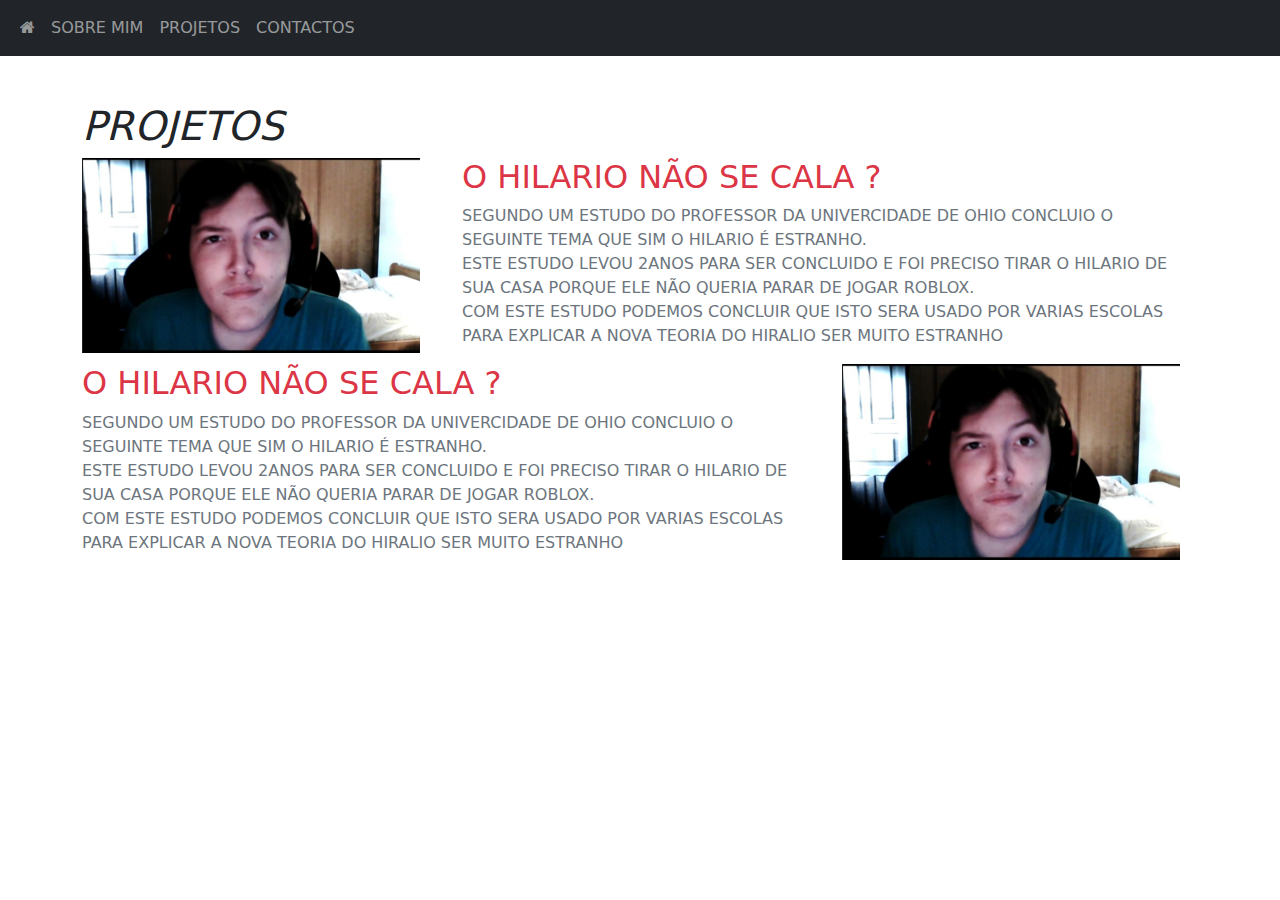
<file: Java_web/projetos.html>
<!DOCTYPE html>

    <head>
        <title> Projetos @ Java Web</title>

        <meta name="viewport" content="width=device-width, initinal-scale=1.0, maximum-scale=1, user-scalable=no">

        <!-- Latest compiled and minified CSS -->
        <!--<link href="https://cdn.jsdelivr.net/npm/bootstrap@5.3.3/dist/css/bootstrap.min.css" rel="stylesheet">-->

        <!-- Latest compiled JavaScript -->
        <!--<script src="https://cdn.jsdelivr.net/npm/bootstrap@5.3.3/dist/js/bootstrap.bundle.min.js"></!--<script>-->
        
        <!-- bootstrapp no projeto-->
        <link rel="stylesheet" href="./bootstrap/css/bootstrap.min.css">
        <script src="./bootstrap/js/bootstrap.bundle.min.js"></script>


        <!-- font awesome icons-->
        <link rel="stylesheet" href="font_awesome/css/font-awesome.min.css">

        <!-- os meus estilos-->
        <link rel="stylesheet" href="./css/style.css">

    </head>

    <body>
        <!-- menu navbar-->
        <nav class="navbar navbar-expand-sm bg-dark navbar-dark fixed-top">
            <div class="container-fluid">
                <ul class="navbar-nav">
                    <li class="nav-item">
                        <a class="nav-link" href="./index.html"><i class="fa fa-home"></i></a>

                    </li>
                    <li class="nav-item">
                        <a class="nav-link" href="./sobremim.html"> Sobre mim</a>

                    </li>
                    <li class="nav-item">
                        <a class="nav-link" href="./projetos.html"> Projetos </a>

                    </li>

                    <li class="nav-item">
                        <a class="nav-link" href="./contactos.html"> Contactos</a>

                    </li>
                </ul>
            </div>
        </nav>

        <div class="separador-topo">&nbsp;</div>

        <div class="container mt-5 mb-3">
            <h1>Projetos</h1>
        <!--Projeto #1-->
        <div class="row mt3">
            <div class="col-4">
                <img src="./img/Hilario1.png" class="img-responsive"/>
                
        </div>
        <div class="col-8">
            <h2 class="text-danger">O HILARIO Não SE CALA ?</h2>
                <p class="text-secondary">
                    Segundo um estudo do professor da univercidade de OHIO concluio o seguinte tema que SIM o HILARIO é estranho.
                    <br>
                    Este estudo levou 2anos para ser concluido e foi preciso tirar o HILARIO de sua casa porque ele não queria parar de jogar Roblox. 
                    <br>
                    Com este estudo podemos concluir que isto sera usado por varias escolas para explicar a nova TEORIA DO HIRALIO SER MUITO ESTRANHO  
                </p>
            </div>
        </div>
    <!-- FIM Projeto #1-->


    <!--Projeto #2-->
    <div class="row mt3">
        
        <div class="col-8">
            <h2 class="text-danger">O HILARIO Não SE CALA ?</h2>
                <p class="text-secondary">
                    Segundo um estudo do professor da univercidade de OHIO concluio o seguinte tema que SIM o HILARIO é estranho.
                    <br>
                    Este estudo levou 2anos para ser concluido e foi preciso tirar o HILARIO de sua casa porque ele não queria parar de jogar Roblox. 
                    <br>
                    Com este estudo podemos concluir que isto sera usado por varias escolas para explicar a nova TEORIA DO HIRALIO SER MUITO ESTRANHO  
                </p>
        </div>
        <div class="col-4">
            <img src="./img/Hilario1.png" class="img-responsive"/>
            
        </div>
    </div>
    <!-- FIM Projeto #2-->
    </div>
    
        
    <script src="./js/script.js"></script>
    </body>

</html>
</file>
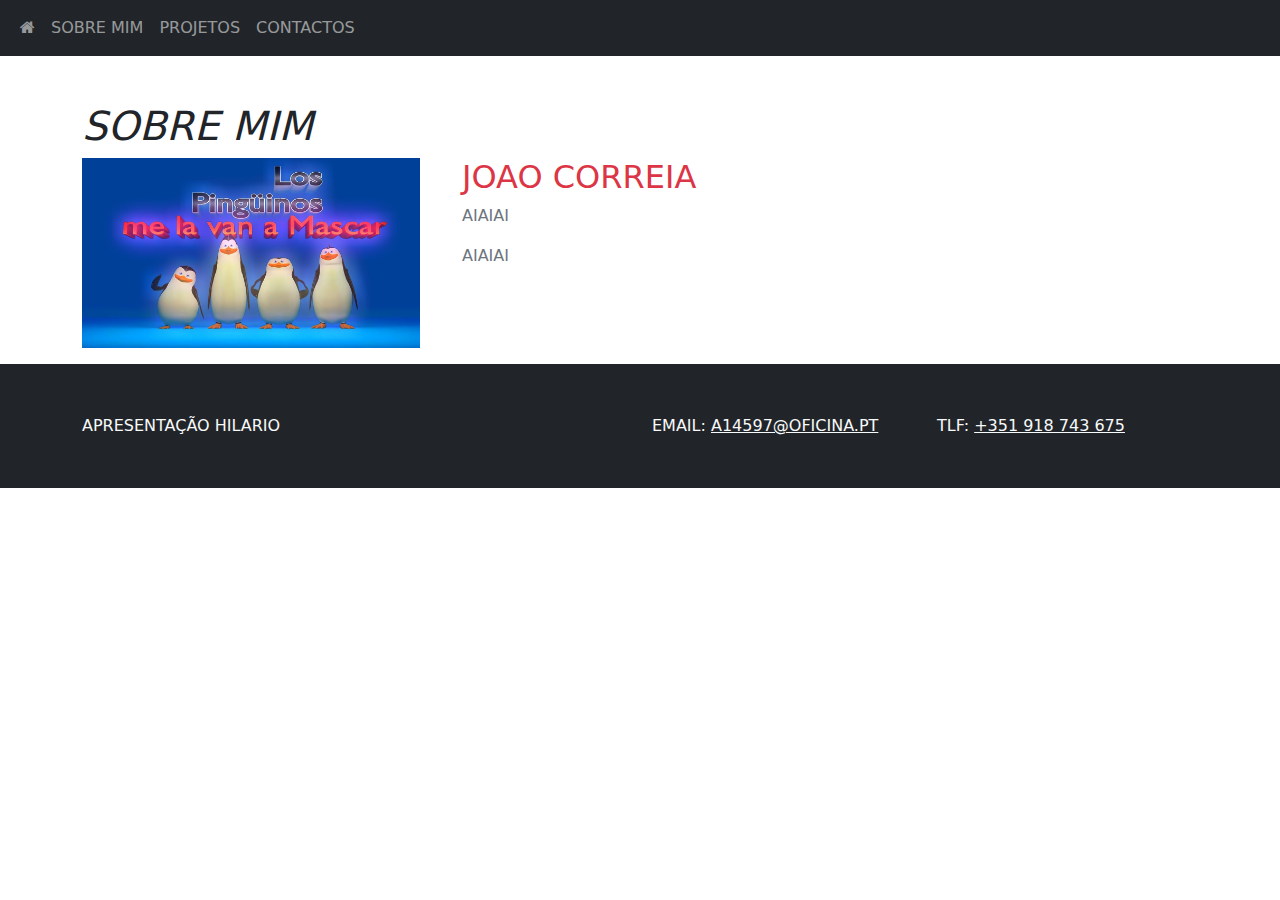
<file: Java_web/sobremim.html>
<!DOCTYPE html>

    <head>
        <title> Projetos @ Java Web</title>

        <meta name="viewport" content="width=device-width, initinal-scale=1.0, maximum-scale=1, user-scalable=no">

        <!-- Latest compiled and minified CSS -->
        <!--<link href="https://cdn.jsdelivr.net/npm/bootstrap@5.3.3/dist/css/bootstrap.min.css" rel="stylesheet">-->

        <!-- Latest compiled JavaScript -->
        <!--<script src="https://cdn.jsdelivr.net/npm/bootstrap@5.3.3/dist/js/bootstrap.bundle.min.js"></!--<script>-->
        
        <!-- bootstrapp no projeto-->
        <link rel="stylesheet" href="./bootstrap/css/bootstrap.min.css">
        <script src="./bootstrap/js/bootstrap.bundle.min.js"></script>

        <script src="js/jquery.min.js"></script>


        <!-- font awesome icons-->
        <link rel="stylesheet" href="font_awesome/css/font-awesome.min.css">

        <!-- os meus estilos-->
        <link rel="stylesheet" href="./css/style.css">

    </head>

    <body>
        <!-- menu navbar-->
        <nav class="navbar navbar-expand-sm bg-dark navbar-dark fixed-top">
            <div class="container-fluid">
                <ul class="navbar-nav">
                    <li class="nav-item">
                        <a class="nav-link" href="./index.html"><i class="fa fa-home"></i></a>

                    </li>
                    <li class="nav-item">
                        <a class="nav-link" href="./sobremim.html"> Sobre mim</a>

                    </li>
                    <li class="nav-item">
                        <a class="nav-link" href="./projetos.html"> Projetos </a>

                    </li>

                    <li class="nav-item">
                        <a class="nav-link" href="./contactos.html"> Contactos</a>

                    </li>
                </ul>
            </div>
        </nav>

        <div class="separador-topo">&nbsp;</div>

        <div class="container mt-5 mb-3">
            <h1>SOBRE MIM</h1>
        <!--Projeto #1-->
        <div class="row mt3">
            <div class="col-4">
                <img src="./img/maxresdefault.jpg" class="img-responsive"/>
                
        </div>
        <div class="col-8">
            <h2 id="headerSobreMim" class="text-danger">Sobre mim ?</h2>

                <p id=txt class="txt text-secondary">
                    Los Pingüinos me la van a Mascar   
                </p>
                <p id=txt class="txt text-secondary">
                    Los Pingüinos me la van a Mascar
                    
                </p>
            </div>
        </div>
    <!-- FIM Projeto #1-->
    </div>
    
    <div class="container-fluid bg-dark">
        <div class="container">
            <div class="row" style="padding: 50px 0px;">
                <div class="col-md-6 col-sm-12 text-light">Apresentação Hilario</div>
                <div class="col-md-3 col-sm-6 text-light">
                    Email: <a href="mailto:a14597@oficina.pt" class="text-light">a14597@oficina.pt</a>
                </div>
                <div class="col-md-3 col-sm-6 text-light">
                    Tlf: <a href="tel:918743675" class="text-light">+351 918 743 675</a>
                </div>
            </div>
         </div>
        
    </div>
        
    <script src="./js/script.js"></script>
    <script src="js/script_sobre.js"></script>
    </body>

</html>
</file>
<file: Java_web/css/style.css>
* { /*font-size: 20px;*/ text-transform: uppercase;}

h1{
    font-weight: normal;
    font-style: italic;
}
.separador-topo{margin-top: 30px; }
.img-responsive{
    width: 95%;
    max-width: 400px;
}
.img-responsivet{
    width: 20%;
    max-width: 60px;
}
.homebg{
    background: #fff url("../img/kriko.png") no-repeat center center;
    -webkit-background-size: cover;
    -moz-background-size: cover;
    -o-background-size:cover;
    background-size: cover;
    height: 300px;
}
/** forms**/
.zonaFormulario{
    width: 90%;
    max-width: 500px;
    margin: 0 auto; /*centar horizontal*/
}
</file>
<file: LOJA/css/style.css>
:root{
  --cor_amarela:#e6c744;
  --color_escura:#000;
  --color_clara:#fff;
  --color_cinza:#c2c8da;
}

* {
    margin: 0px !important;
    padding: 0px !important;
    font-family: "Poppins", sans-serif !important;
    font-weight: 500 !important;
    font-style: normal !important;
}
.poppins-regular {
    font-family: "Poppins", sans-serif;
    font-weight: 400;
    font-style: normal;
  }
  
  .poppins-medium {
    font-family: "Poppins", sans-serif;
    font-weight: 500;
    font-style: normal;
  }
  
  .poppins-black {
    font-family: "Poppins", sans-serif;
    font-weight: 900;
    font-style: normal;
  }

/* class das cores */
.color_amarela{
  color:var(--cor_amarela) ;
}

.color_escura{
  color: var(--color_escura);
}

.color_clara{
  color: var(--color_clara);
}

.color_cinza{
  color: var(--color_cinza);
}

/** menu / nav **/

.meumenu{
  text-transform: uppercase;
  padding: 10px 30px !important;
}
</file>
<file: Loja/css/style.css>
:root{
  --cor_amarela:#e6c744;
  --color_escura:#000;
  --color_clara:#fff;
  --color_cinza:#c2c8da;
}

* {
    margin: 0px !important;
    padding: 0px !important;
    font-family: "Poppins", sans-serif !important;
    font-weight: 500 !important;
    font-style: normal !important;
}
.poppins-regular {
    font-family: "Poppins", sans-serif;
    font-weight: 400;
    font-style: normal;
  }
  
  .poppins-medium {
    font-family: "Poppins", sans-serif;
    font-weight: 500;
    font-style: normal;
  }
  
  .poppins-black {
    font-family: "Poppins", sans-serif;
    font-weight: 900;
    font-style: normal;
  }

/* class das cores */
.color_amarela{
  color:var(--cor_amarela) ;
}

.color_escura{
  color: var(--color_escura);
}

.color_clara{
  color: var(--color_clara);
}

.color_cinza{
  color: var(--color_cinza);
}

/** menu / nav **/

.meumenu{
  text-transform: uppercase;
  padding: 10px 30px !important;
}
</file>
